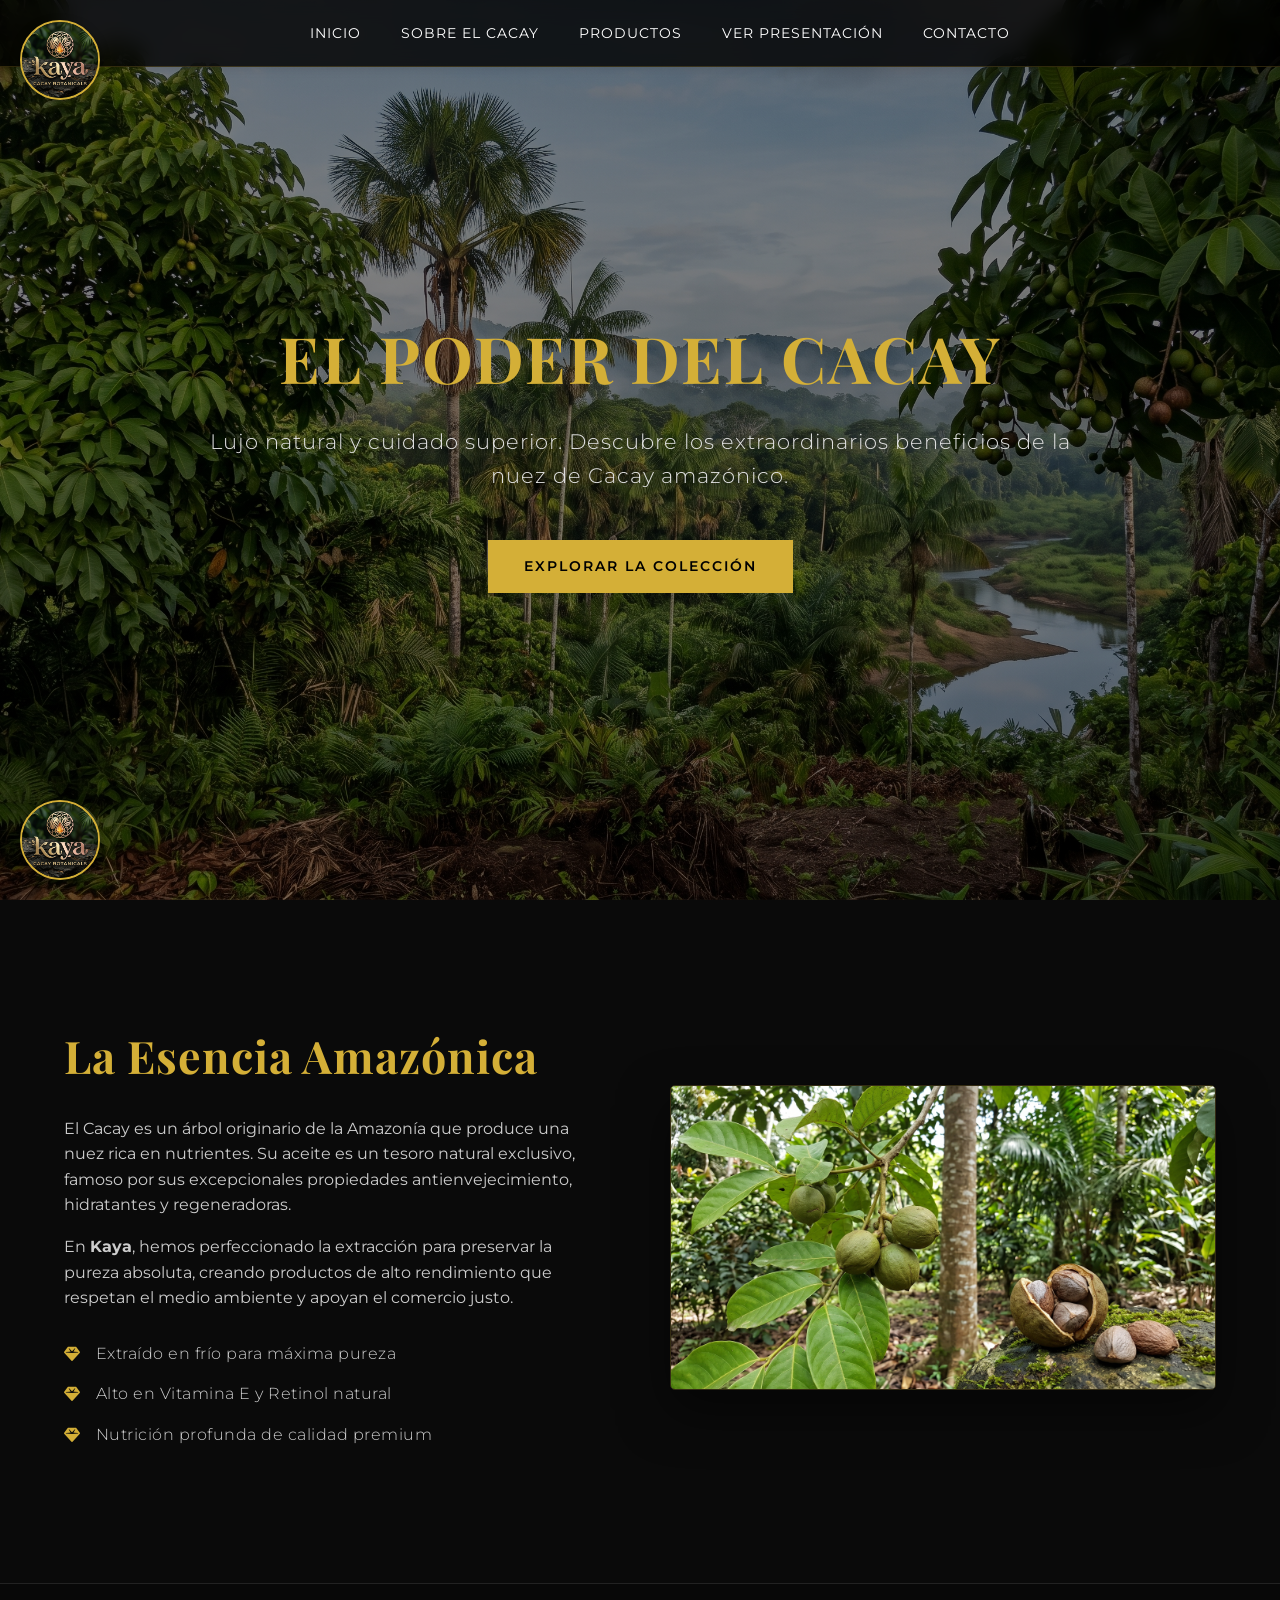
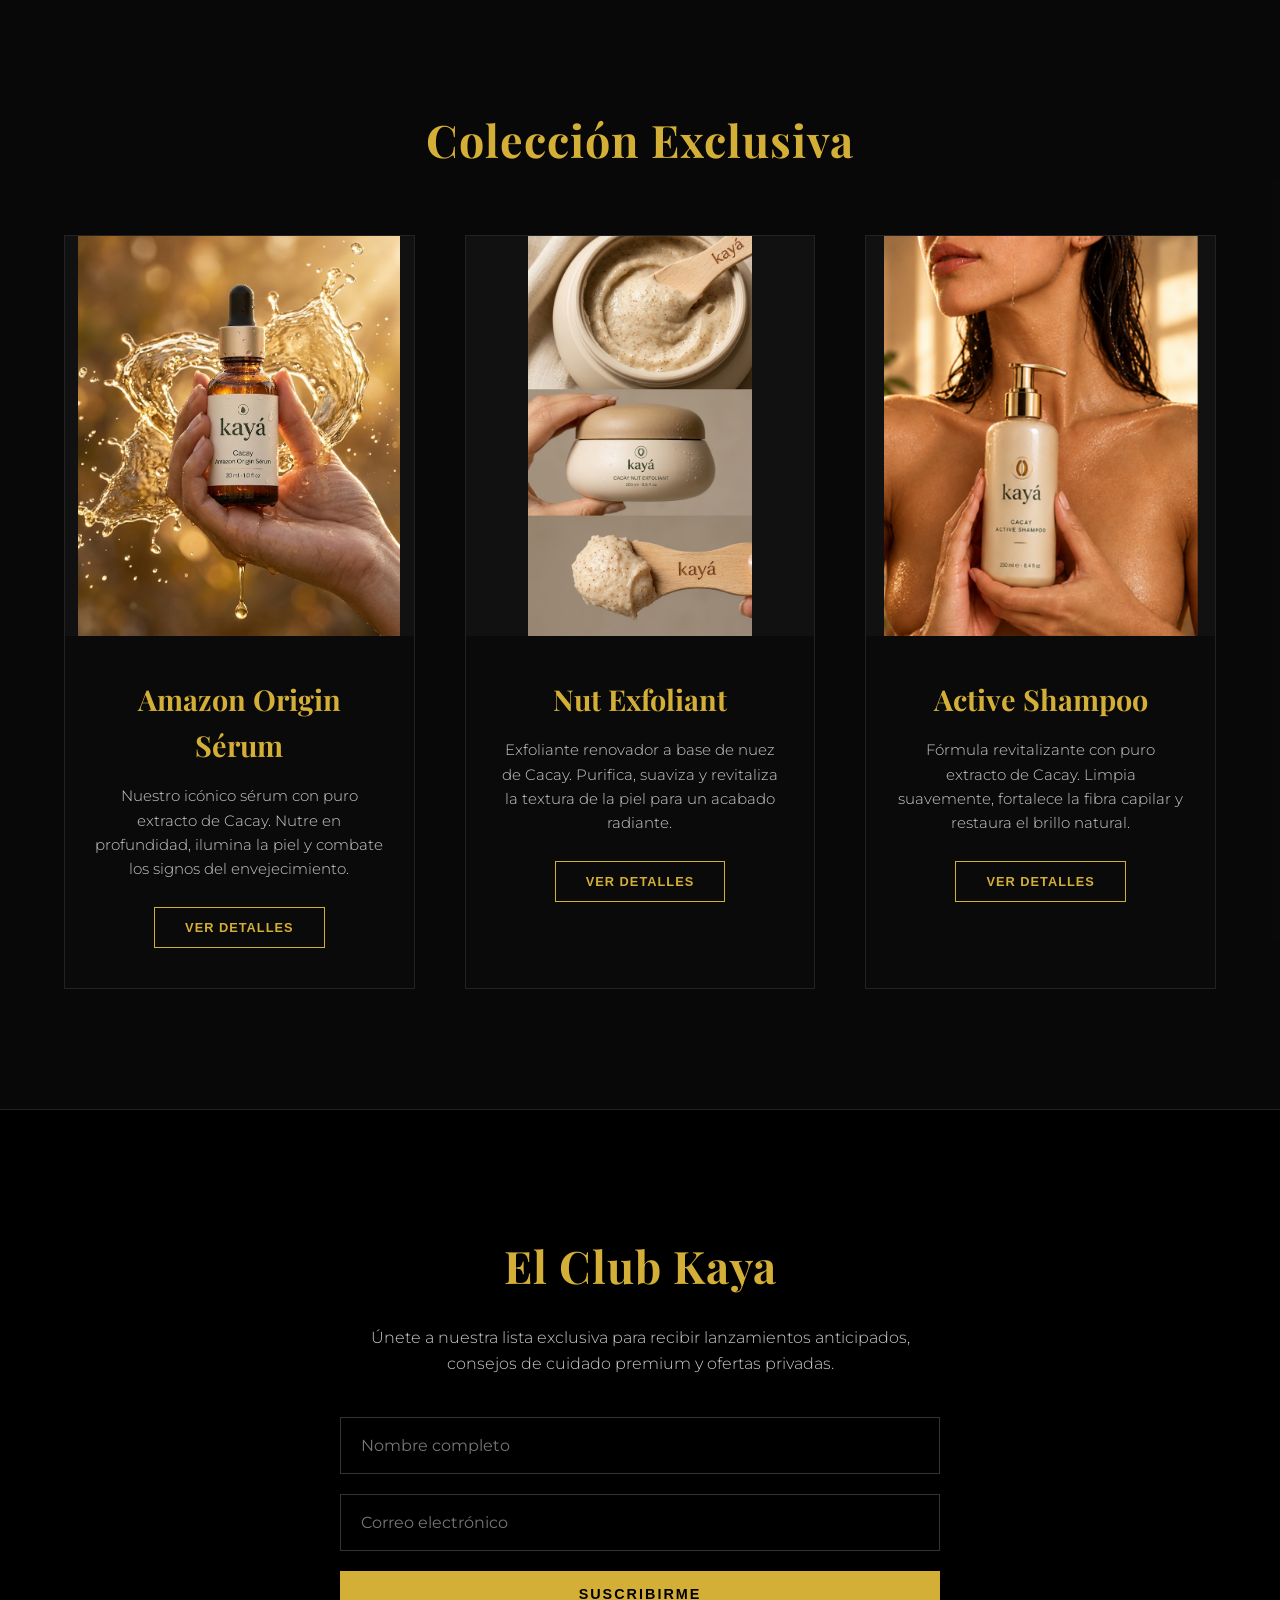
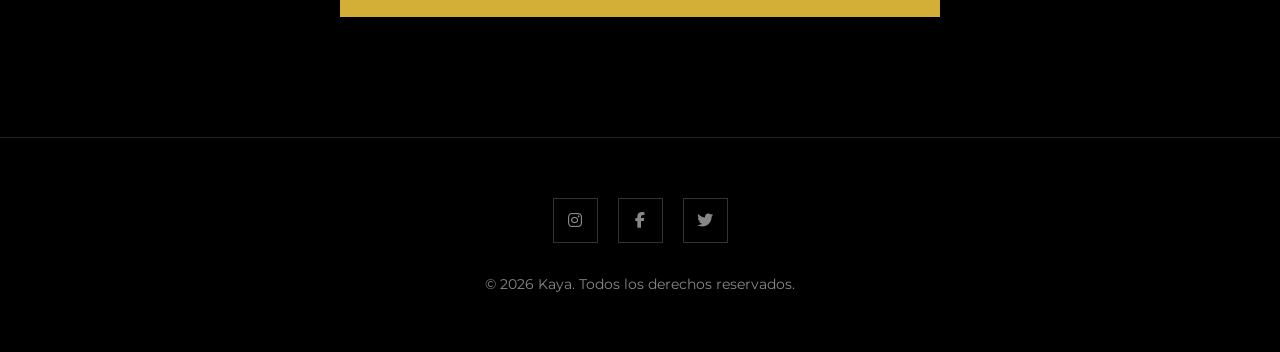
<file: index.html>
<!doctype html>
<html lang="es">
  <head>
    <meta charset="UTF-8" />
    <meta name="viewport" content="width=device-width, initial-scale=1.0" />
    <title>Kaya - El Secreto del Cacay</title>
    <link rel="stylesheet" href="style.css" />
    <!-- Font Awesome para íconos -->
    <link
      rel="stylesheet"
      href="https://cdnjs.cloudflare.com/ajax/libs/font-awesome/6.4.0/css/all.min.css"
    />
    <!-- Google Fonts -->
    <link
      href="https://fonts.googleapis.com/css2?family=Montserrat:wght@300;400;600;700&family=Playfair+Display:wght@400;600;700&display=swap"
      rel="stylesheet"
    />
  </head>
  <body>
    <img src="logo.png" class="corner-logo top-left" alt="Kaya Logo" />
    <img src="logo.png" class="corner-logo bottom-left" alt="Kaya Logo" />

    <header class="navbar">
      <nav>
        <ul class="nav-links">
          <li><a href="#home">Inicio</a></li>
          <li><a href="#about">Sobre el Cacay</a></li>
          <li><a href="#products">Productos</a></li>
          <li><a href="presentacion.html" class="nav-btn">Ver Presentación</a></li>
          <li><a href="#contact">Contacto</a></li>
        </ul>
      </nav>
      <div class="menu-toggle">
        <i class="fas fa-bars"></i>
      </div>
    </header>

    <section id="home" class="hero">
      <div class="hero-content">
        <h1 class="fade-in">El poder del Cacay</h1>
        <p class="fade-in delay-1">
          Lujo natural y cuidado superior. Descubre los extraordinarios
          beneficios de la nuez de Cacay amazónico.
        </p>
        <a href="#products" class="btn fade-in delay-2"
          >Explorar la colección</a
        >
      </div>
    </section>

    <section id="about" class="about">
      <div class="about-container">
        <div class="about-text slide-in-left">
          <h2>La Esencia Amazónica</h2>
          <p>
            El Cacay es un árbol originario de la Amazonía que produce una nuez
            rica en nutrientes. Su aceite es un tesoro natural exclusivo, famoso
            por sus excepcionales propiedades antienvejecimiento, hidratantes y
            regeneradoras.
          </p>
          <p>
            En <strong>Kaya</strong>, hemos perfeccionado la extracción para
            preservar la pureza absoluta, creando productos de alto rendimiento
            que respetan el medio ambiente y apoyan el comercio justo.
          </p>
          <ul>
            <li>
              <i class="fas fa-gem"></i> Extraído en frío para máxima pureza
            </li>
            <li>
              <i class="fas fa-gem"></i> Alto en Vitamina E y Retinol natural
            </li>
            <li>
              <i class="fas fa-gem"></i> Nutrición profunda de calidad premium
            </li>
          </ul>
        </div>
        <div class="about-image slide-in-right">
          <img src="plant.jpg" alt="Cacay natural" />
        </div>
      </div>
    </section>

    <section id="products" class="products products-bg">
      <div class="products-overlay"></div>
      <div class="products-content-wrapper">
        <h2>Colección Exclusiva</h2>
        <div class="product-grid">
        <div class="product-card fade-up" tabindex="0">
          <div class="product-image">
            <img src="product2.jpg" alt="Cacay Amazon Origin Sérum" />
            <div class="product-details-overlay">
              <div class="details-content">
                <h4>Beneficios:</h4>
                <ul>
                  <li>Nutrición profunda inmediata</li>
                  <li>Iluminación natural de la piel</li>
                  <li>Potente acción antienvejecimiento</li>
                </ul>
                <h4>Modo de uso:</h4>
                <p>Aplicar 2-3 gotas en el rostro limpio de día o de noche, masajeando suavemente.</p>
                <button class="btn-close-details"><i class="fas fa-times"></i> Volver</button>
              </div>
            </div>
          </div>
          <div class="product-info">
            <h3>Amazon Origin Sérum</h3>
            <p>
              Nuestro icónico sérum con puro extracto de Cacay. Nutre en
              profundidad, ilumina la piel y combate los signos del envejecimiento.
            </p>
            <button class="btn-secondary btn-more-info">Ver Detalles</button>
          </div>
        </div>

        <div class="product-card fade-up delay-1" tabindex="0">
          <div class="product-image">
            <img src="product1.jpg" alt="Cacay Nut Exfoliant" />
            <div class="product-details-overlay">
              <div class="details-content">
                <h4>Beneficios:</h4>
                <ul>
                  <li>Purifica y limpia los poros</li>
                  <li>Suaviza la textura de la piel</li>
                  <li>Revitaliza el tono natural</li>
                </ul>
                <h4>Modo de uso:</h4>
                <p>Masajear suavemente sobre la piel húmeda 1-2 veces por semana y enjuagar.</p>
                <button class="btn-close-details"><i class="fas fa-times"></i> Volver</button>
              </div>
            </div>
          </div>
          <div class="product-info">
            <h3>Nut Exfoliant</h3>
            <p>
              Exfoliante renovador a base de nuez de Cacay. Purifica, suaviza
              y revitaliza la textura de la piel para un acabado radiante.
            </p>
            <button class="btn-secondary btn-more-info">Ver Detalles</button>
          </div>
        </div>

        <div class="product-card fade-up delay-2" tabindex="0">
          <div class="product-image">
            <img src="reference1.png" alt="Cacay Active Shampoo" />
            <div class="product-details-overlay">
              <div class="details-content">
                <h4>Beneficios:</h4>
                <ul>
                  <li>Limpia sin resecar</li>
                  <li>Fortalece la fibra capilar</li>
                  <li>Restaura el brillo y suavidad</li>
                </ul>
                <h4>Modo de uso:</h4>
                <p>Aplicar sobre el cabello húmedo, masajear el cuero cabelludo y enjuagar con abundante agua.</p>
                <button class="btn-close-details"><i class="fas fa-times"></i> Volver</button>
              </div>
            </div>
          </div>
          <div class="product-info">
            <h3>Active Shampoo</h3>
            <p>
              Fórmula revitalizante con puro extracto de Cacay. Limpia
              suavemente, fortalece la fibra capilar y restaura el brillo natural.
            </p>
            <button class="btn-secondary btn-more-info">Ver Detalles</button>
          </div>
        </div>
      </div>
      </div>
    </section>

    <section id="contact" class="contact bottom-bg-section">
      <div class="contact-container fade-in">
        <h2>El Club Kaya</h2>
        <p>
          Únete a nuestra lista exclusiva para recibir lanzamientos anticipados,
          consejos de cuidado premium y ofertas privadas.
        </p>
        <form id="contact-form">
          <input type="text" placeholder="Nombre completo" required />
          <input type="email" placeholder="Correo electrónico" required />
          <button type="submit" class="btn">Suscribirme</button>
        </form>
      </div>
    </section>

    <footer>
      <div class="footer-content">
        <div class="social-links">
          <a href="#"><i class="fab fa-instagram"></i></a>
          <a href="#"><i class="fab fa-facebook-f"></i></a>
          <a href="#"><i class="fab fa-twitter"></i></a>
        </div>
        <p>&copy; <span id="current-year">2023</span> Kaya. Todos los derechos reservados.</p>
      </div>
    </footer>

    <script src="script.js"></script>
  </body>
</html>
</file>
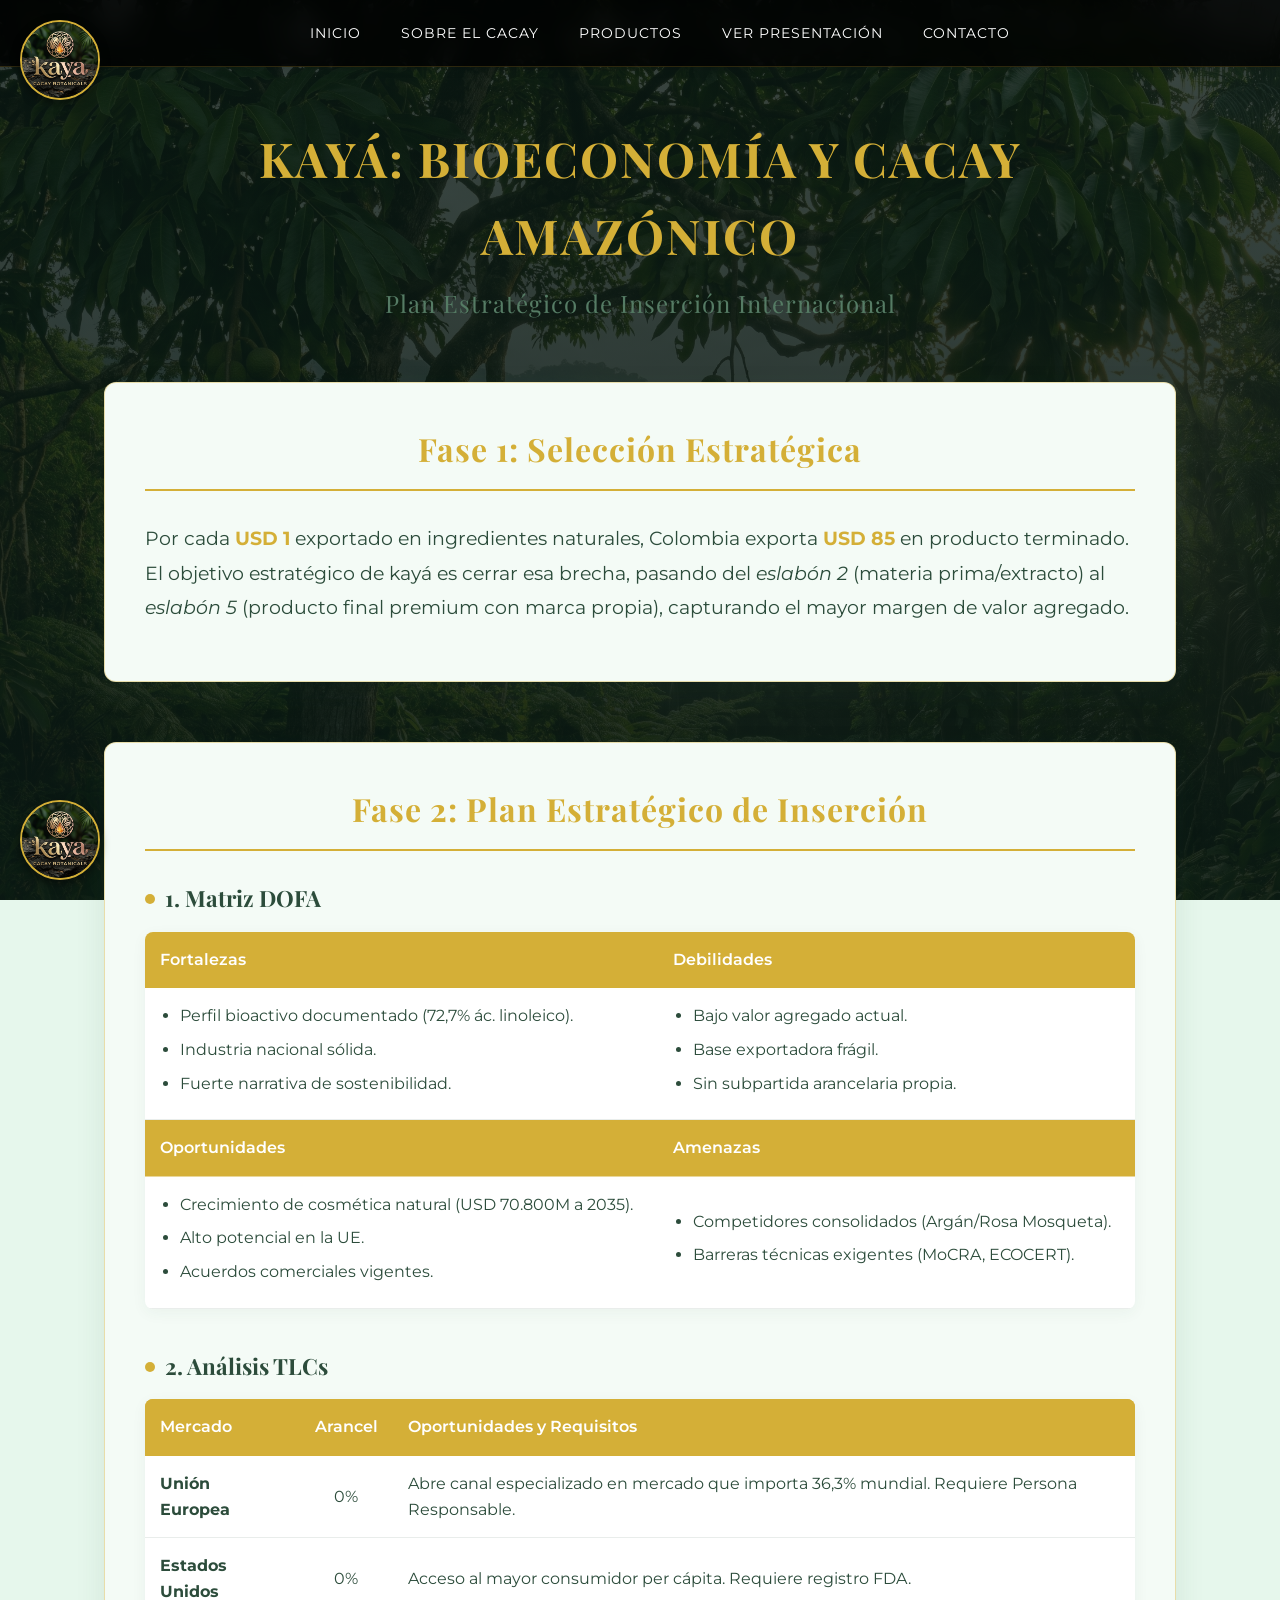
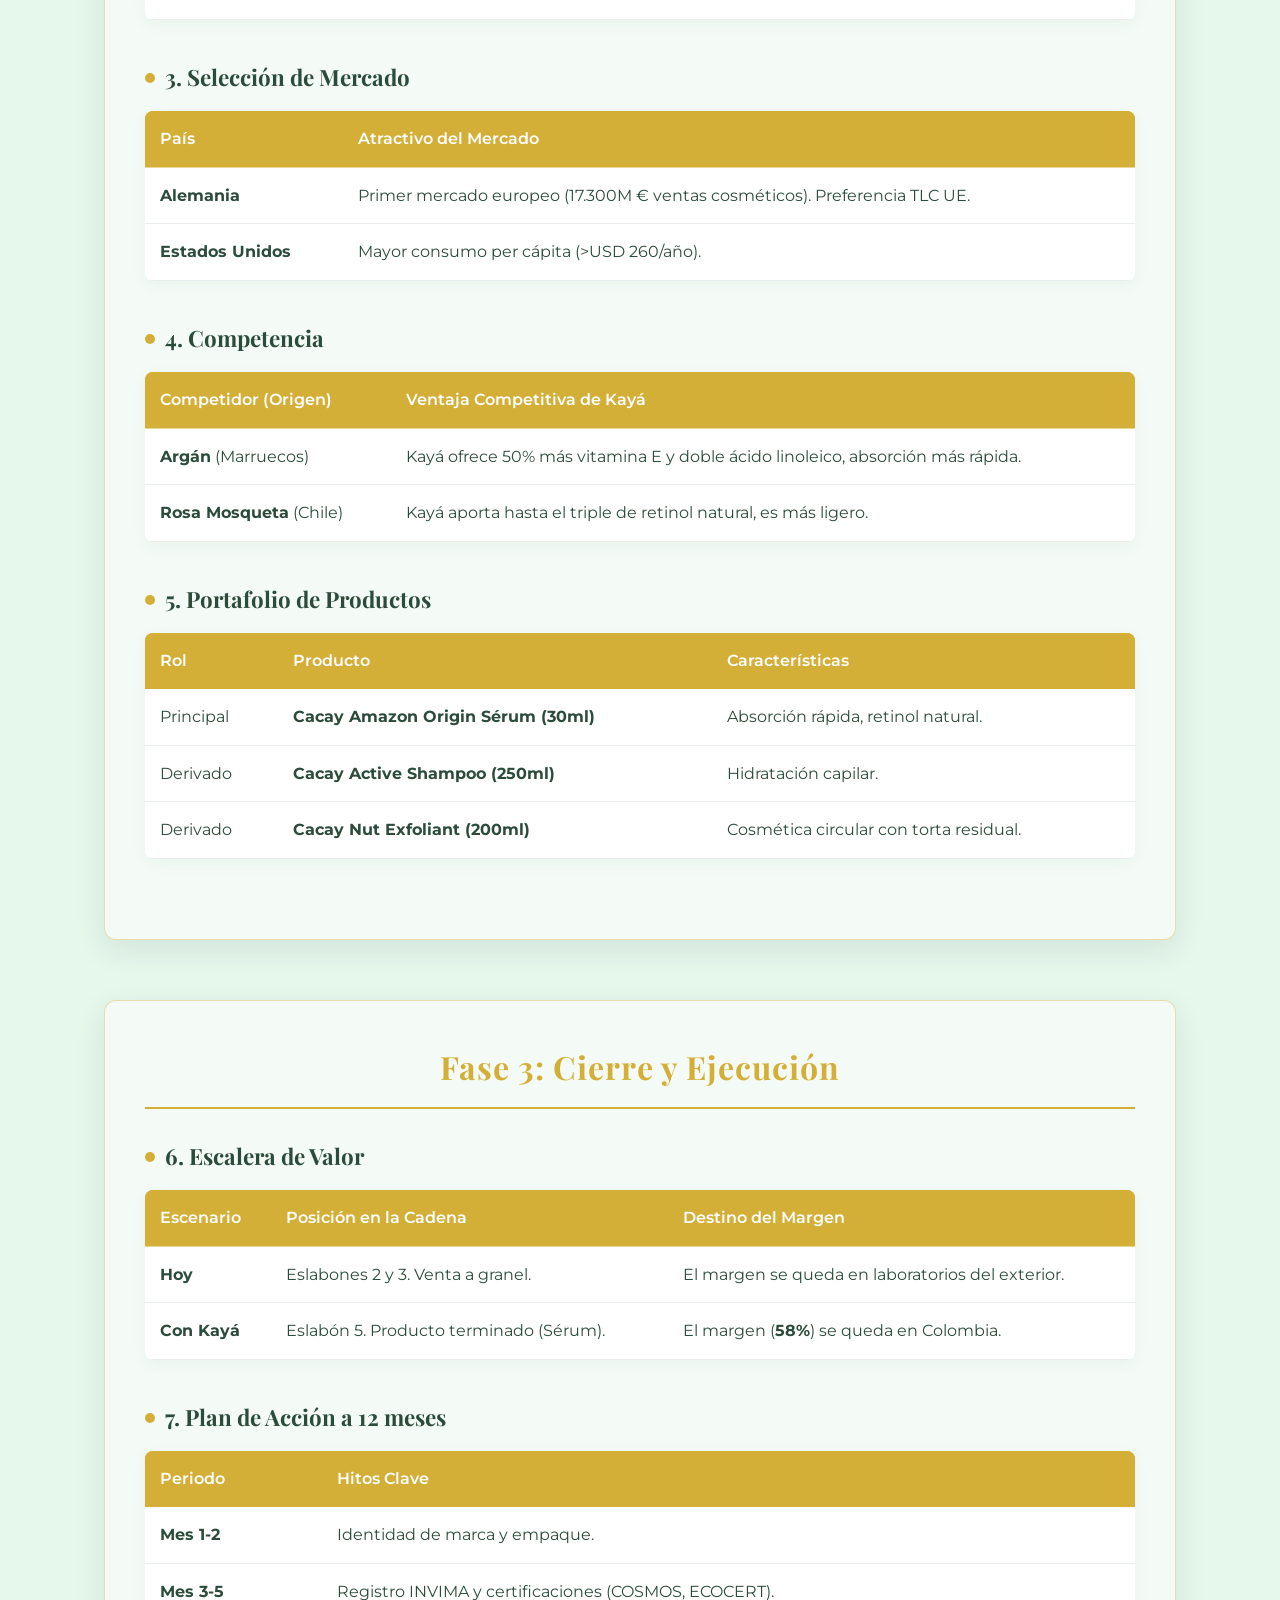
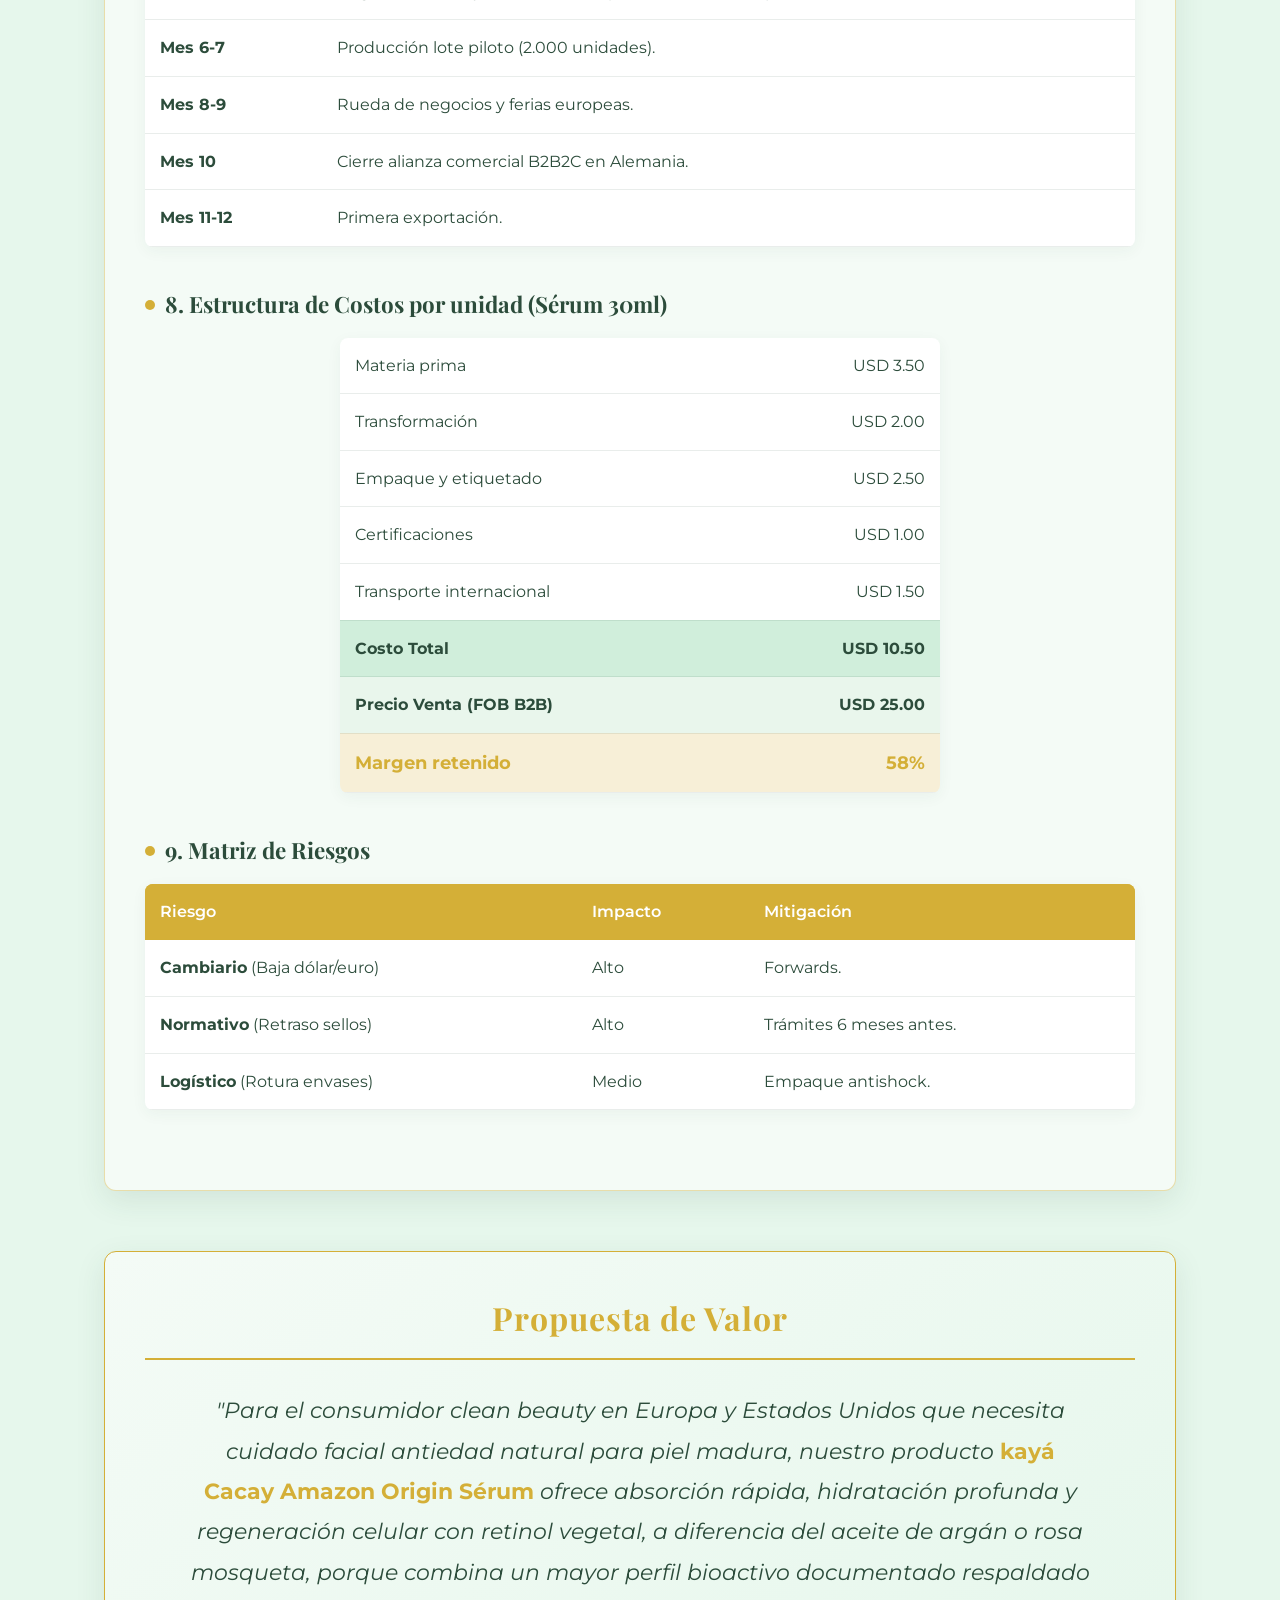
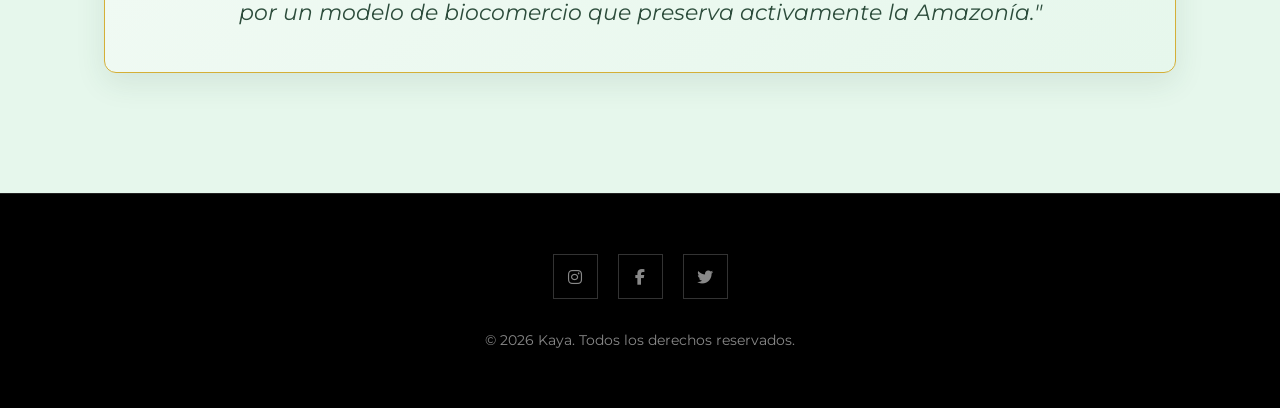
<file: presentacion.html>
<!doctype html>
<html lang="es">
  <head>
    <meta charset="UTF-8" />
    <meta name="viewport" content="width=device-width, initial-scale=1.0" />
    <title>kayá: Bioeconomía y Cacay Amazónico - Presentación</title>
    <link rel="stylesheet" href="style.css" />
    <!-- Font Awesome para íconos -->
    <link
      rel="stylesheet"
      href="https://cdnjs.cloudflare.com/ajax/libs/font-awesome/6.4.0/css/all.min.css"
    />
    <!-- Google Fonts -->
    <link
      href="https://fonts.googleapis.com/css2?family=Montserrat:wght@300;400;600;700&family=Playfair+Display:wght@400;600;700&display=swap"
      rel="stylesheet"
    />
  </head>
  <body class="presentation-body">
    <img src="logo.png" class="corner-logo top-left" alt="Kaya Logo" />
    <img src="logo.png" class="corner-logo bottom-left" alt="Kaya Logo" />

    <header class="navbar">
      <nav>
        <ul class="nav-links">
          <li><a href="index.html">Inicio</a></li>
          <li><a href="index.html#about">Sobre el Cacay</a></li>
          <li><a href="index.html#products">Productos</a></li>
          <li><a href="presentacion.html" class="nav-btn active">Ver Presentación</a></li>
          <li><a href="index.html#contact">Contacto</a></li>
        </ul>
      </nav>
      <div class="menu-toggle">
        <i class="fas fa-bars"></i>
      </div>
    </header>

    <main class="presentation-container">
      <div class="presentation-header text-center">
        <h1 class="text-gold title-main">kayá: Bioeconomía y Cacay Amazónico</h1>
        <h2 class="subtitle-main">Plan Estratégico de Inserción Internacional</h2>
      </div>

      <section class="presentation-section fade-up">
        <h2 class="section-title">Fase 1: Selección Estratégica</h2>
        <div class="intro-box">
          <p>
            Por cada <strong>USD 1</strong> exportado en ingredientes naturales, Colombia exporta <strong>USD 85</strong> en producto terminado. El objetivo estratégico de kayá es cerrar esa brecha, pasando del <em>eslabón 2</em> (materia prima/extracto) al <em>eslabón 5</em> (producto final premium con marca propia), capturando el mayor margen de valor agregado.
          </p>
        </div>
      </section>

      <section class="presentation-section fade-up delay-1">
        <h2 class="section-title">Fase 2: Plan Estratégico de Inserción</h2>

        <article class="matrix-article">
          <h3>1. Matriz DOFA</h3>
          <table class="styled-table matrix-table">
            <tr>
              <th>Fortalezas</th>
              <th>Debilidades</th>
            </tr>
            <tr>
              <td>
                <ul>
                  <li>Perfil bioactivo documentado (72,7% ác. linoleico).</li>
                  <li>Industria nacional sólida.</li>
                  <li>Fuerte narrativa de sostenibilidad.</li>
                </ul>
              </td>
              <td>
                <ul>
                  <li>Bajo valor agregado actual.</li>
                  <li>Base exportadora frágil.</li>
                  <li>Sin subpartida arancelaria propia.</li>
                </ul>
              </td>
            </tr>
            <tr>
              <th>Oportunidades</th>
              <th>Amenazas</th>
            </tr>
            <tr>
              <td>
                <ul>
                  <li>Crecimiento de cosmética natural (USD 70.800M a 2035).</li>
                  <li>Alto potencial en la UE.</li>
                  <li>Acuerdos comerciales vigentes.</li>
                </ul>
              </td>
              <td>
                <ul>
                  <li>Competidores consolidados (Argán/Rosa Mosqueta).</li>
                  <li>Barreras técnicas exigentes (MoCRA, ECOCERT).</li>
                </ul>
              </td>
            </tr>
          </table>
        </article>

        <article class="matrix-article">
          <h3>2. Análisis TLCs</h3>
          <table class="styled-table">
            <thead>
              <tr>
                <th>Mercado</th>
                <th>Arancel</th>
                <th>Oportunidades y Requisitos</th>
              </tr>
            </thead>
            <tbody>
              <tr>
                <td data-label="Mercado"><strong>Unión Europea</strong></td>
                <td class="text-center" data-label="Arancel">0%</td>
                <td data-label="Oportunidades y Requisitos">Abre canal especializado en mercado que importa 36,3% mundial. Requiere Persona Responsable.</td>
              </tr>
              <tr>
                <td data-label="Mercado"><strong>Estados Unidos</strong></td>
                <td class="text-center" data-label="Arancel">0%</td>
                <td data-label="Oportunidades y Requisitos">Acceso al mayor consumidor per cápita. Requiere registro FDA.</td>
              </tr>
            </tbody>
          </table>
        </article>

        <article class="matrix-article">
          <h3>3. Selección de Mercado</h3>
          <table class="styled-table">
            <thead>
              <tr>
                <th>País</th>
                <th>Atractivo del Mercado</th>
              </tr>
            </thead>
            <tbody>
              <tr>
                <td data-label="País"><strong>Alemania</strong></td>
                <td data-label="Atractivo del Mercado">Primer mercado europeo (17.300M € ventas cosméticos). Preferencia TLC UE.</td>
              </tr>
              <tr>
                <td data-label="Mercado"><strong>Estados Unidos</strong></td>
                <td data-label="Atractivo del Mercado">Mayor consumo per cápita (>USD 260/año).</td>
              </tr>
            </tbody>
          </table>
        </article>

        <article class="matrix-article">
          <h3>4. Competencia</h3>
          <table class="styled-table">
            <thead>
              <tr>
                <th>Competidor (Origen)</th>
                <th>Ventaja Competitiva de Kayá</th>
              </tr>
            </thead>
            <tbody>
              <tr>
                <td data-label="Competidor (Origen)"><strong>Argán</strong> (Marruecos)</td>
                <td data-label="Ventaja Competitiva de Kayá">Kayá ofrece 50% más vitamina E y doble ácido linoleico, absorción más rápida.</td>
              </tr>
              <tr>
                <td data-label="Competidor (Origen)"><strong>Rosa Mosqueta</strong> (Chile)</td>
                <td data-label="Ventaja Competitiva de Kayá">Kayá aporta hasta el triple de retinol natural, es más ligero.</td>
              </tr>
            </tbody>
          </table>
        </article>

        <article class="matrix-article">
          <h3>5. Portafolio de Productos</h3>
          <table class="styled-table">
            <thead>
              <tr>
                <th>Rol</th>
                <th>Producto</th>
                <th>Características</th>
              </tr>
            </thead>
            <tbody>
              <tr>
                <td data-label="Rol">Principal</td>
                <td data-label="Producto"><strong>Cacay Amazon Origin Sérum (30ml)</strong></td>
                <td data-label="Características">Absorción rápida, retinol natural.</td>
              </tr>
              <tr>
                <td data-label="Rol">Derivado</td>
                <td data-label="Producto"><strong>Cacay Active Shampoo (250ml)</strong></td>
                <td data-label="Características">Hidratación capilar.</td>
              </tr>
              <tr>
                <td data-label="Rol">Derivado</td>
                <td data-label="Producto"><strong>Cacay Nut Exfoliant (200ml)</strong></td>
                <td data-label="Características">Cosmética circular con torta residual.</td>
              </tr>
            </tbody>
          </table>
        </article>
      </section>

      <section class="presentation-section fade-up delay-2">
        <h2 class="section-title">Fase 3: Cierre y Ejecución</h2>

        <article class="matrix-article">
          <h3>6. Escalera de Valor</h3>
          <table class="styled-table">
            <thead>
              <tr>
                <th>Escenario</th>
                <th>Posición en la Cadena</th>
                <th>Destino del Margen</th>
              </tr>
            </thead>
            <tbody>
              <tr>
                <td data-label="Escenario"><strong>Hoy</strong></td>
                <td data-label="Posición en la Cadena">Eslabones 2 y 3. Venta a granel.</td>
                <td data-label="Destino del Margen">El margen se queda en laboratorios del exterior.</td>
              </tr>
              <tr>
                <td data-label="Escenario"><strong>Con Kayá</strong></td>
                <td data-label="Posición en la Cadena">Eslabón 5. Producto terminado (Sérum).</td>
                <td data-label="Destino del Margen">El margen (<strong>58%</strong>) se queda en Colombia.</td>
              </tr>
            </tbody>
          </table>
        </article>

        <article class="matrix-article">
          <h3>7. Plan de Acción a 12 meses</h3>
          <table class="styled-table">
            <thead>
              <tr>
                <th>Periodo</th>
                <th>Hitos Clave</th>
              </tr>
            </thead>
            <tbody>
              <tr>
                <td data-label="Periodo"><strong>Mes 1-2</strong></td>
                <td data-label="Hitos Clave">Identidad de marca y empaque.</td>
              </tr>
              <tr>
                <td data-label="Periodo"><strong>Mes 3-5</strong></td>
                <td data-label="Hitos Clave">Registro INVIMA y certificaciones (COSMOS, ECOCERT).</td>
              </tr>
              <tr>
                <td data-label="Periodo"><strong>Mes 6-7</strong></td>
                <td data-label="Hitos Clave">Producción lote piloto (2.000 unidades).</td>
              </tr>
              <tr>
                <td data-label="Periodo"><strong>Mes 8-9</strong></td>
                <td data-label="Hitos Clave">Rueda de negocios y ferias europeas.</td>
              </tr>
              <tr>
                <td data-label="Periodo"><strong>Mes 10</strong></td>
                <td data-label="Hitos Clave">Cierre alianza comercial B2B2C en Alemania.</td>
              </tr>
              <tr>
                <td data-label="Periodo"><strong>Mes 11-12</strong></td>
                <td data-label="Hitos Clave">Primera exportación.</td>
              </tr>
            </tbody>
          </table>
        </article>

        <article class="matrix-article">
          <h3>8. Estructura de Costos por unidad (Sérum 30ml)</h3>
          <table class="styled-table table-narrow">
            <tbody>
              <tr>
                <td>Materia prima</td>
                <td class="text-right">USD 3.50</td>
              </tr>
              <tr>
                <td>Transformación</td>
                <td class="text-right">USD 2.00</td>
              </tr>
              <tr>
                <td>Empaque y etiquetado</td>
                <td class="text-right">USD 2.50</td>
              </tr>
              <tr>
                <td>Certificaciones</td>
                <td class="text-right">USD 1.00</td>
              </tr>
              <tr>
                <td>Transporte internacional</td>
                <td class="text-right">USD 1.50</td>
              </tr>
              <tr class="row-highlight">
                <td><strong>Costo Total</strong></td>
                <td class="text-right"><strong>USD 10.50</strong></td>
              </tr>
              <tr class="row-success">
                <td><strong>Precio Venta (FOB B2B)</strong></td>
                <td class="text-right"><strong>USD 25.00</strong></td>
              </tr>
              <tr class="row-gold">
                <td><strong>Margen retenido</strong></td>
                <td class="text-right"><strong>58%</strong></td>
              </tr>
            </tbody>
          </table>
        </article>

        <article class="matrix-article">
          <h3>9. Matriz de Riesgos</h3>
          <table class="styled-table">
            <thead>
              <tr>
                <th>Riesgo</th>
                <th>Impacto</th>
                <th>Mitigación</th>
              </tr>
            </thead>
            <tbody>
              <tr>
                <td data-label="Riesgo"><strong>Cambiario</strong> (Baja dólar/euro)</td>
                <td data-label="Impacto">Alto</td>
                <td data-label="Mitigación">Forwards.</td>
              </tr>
              <tr>
                <td data-label="Riesgo"><strong>Normativo</strong> (Retraso sellos)</td>
                <td data-label="Impacto">Alto</td>
                <td data-label="Mitigación">Trámites 6 meses antes.</td>
              </tr>
              <tr>
                <td data-label="Riesgo"><strong>Logístico</strong> (Rotura envases)</td>
                <td data-label="Impacto">Medio</td>
                <td data-label="Mitigación">Empaque antishock.</td>
              </tr>
            </tbody>
          </table>
        </article>
      </section>

      <section class="presentation-section final-section fade-up delay-3 text-center">
        <h2 class="section-title">Propuesta de Valor</h2>
        <p class="value-prop-text">
          "Para el consumidor <em>clean beauty</em> en Europa y Estados Unidos que necesita cuidado facial antiedad natural para piel madura, nuestro producto <strong>kayá Cacay Amazon Origin Sérum</strong> ofrece absorción rápida, hidratación profunda y regeneración celular con retinol vegetal, a diferencia del aceite de argán o rosa mosqueta, porque combina un mayor perfil bioactivo documentado respaldado por un modelo de biocomercio que preserva activamente la Amazonía."
        </p>
      </section>
    </main>

    <footer>
      <div class="footer-content">
        <div class="social-links">
          <a href="#"><i class="fab fa-instagram"></i></a>
          <a href="#"><i class="fab fa-facebook-f"></i></a>
          <a href="#"><i class="fab fa-twitter"></i></a>
        </div>
        <p>&copy; <span id="current-year">2026</span> Kaya. Todos los derechos reservados.</p>
      </div>
    </footer>

    <script src="script.js"></script>
  </body>
</html>
</file>
<file: style.css>
:root {
  --primary-color: #d4af37; /* Dorado metálico */
  --secondary-color: #b08d28; /* Dorado más oscuro */
  --text-color: #ffffff; /* Texto blanco para modo oscuro */
  --text-color-dark: #333333; /* Texto oscuro */
  --light-bg: #1a1a1a; /* Gris muy oscuro */
  --white: #0a0a0a; /* Casi negro */
  --dark-bg: #000000; /* Negro puro */
  --mint-bg: #e6f7ec; /* Fondo menta claro */
  --mint-light-bg: #f4fbf6; /* Fondo menta más claro para secciones */
  --mint-dark-bg: #d0eedb; /* Fondo menta oscuro para highlights */
  --mint-text: #2c4c3b; /* Texto verde oscuro */
  --transition: all 0.3s ease;
}

* {
  margin: 0;
  padding: 0;
  box-sizing: border-box;
}

html {
  scroll-behavior: smooth;
}

body {
  font-family: "Montserrat", sans-serif;
  color: var(--text-color);
  line-height: 1.6;
  background-color: var(--dark-bg);
  overflow-x: hidden;
}

h1, h2, h3, .logo, .footer-logo {
  font-family: "Playfair Display", serif;
}

/* Logos de las esquinas */
.corner-logo {
  position: fixed;
  width: 80px;
  height: 80px;
  border-radius: 50%;
  object-fit: cover;
  z-index: 2000;
  box-shadow: 0 4px 10px rgba(0, 0, 0, 0.5);
  border: 2px solid var(--primary-color);
  transition: transform 0.3s ease;
}

.corner-logo:hover {
  transform: scale(1.1) rotate(5deg);
}

.top-left {
  top: 20px;
  left: 20px;
}

.bottom-left {
  bottom: 20px;
  left: 20px;
}

/* Tipografía */
h1 {
  font-size: 4rem;
  font-weight: 700;
  margin-bottom: 1rem;
  color: var(--primary-color);
  text-transform: uppercase;
  letter-spacing: 2px;
}

h2 {
  font-size: 2.8rem;
  color: var(--primary-color);
  margin-bottom: 1.5rem;
  text-align: center;
  letter-spacing: 1px;
}

h3 {
  font-size: 1.8rem;
  margin-bottom: 1rem;
  color: var(--primary-color);
}

p {
  margin-bottom: 1rem;
  color: #cccccc;
}

/* Botones */
.btn {
  display: inline-block;
  padding: 14px 35px;
  background-color: var(--primary-color);
  color: var(--dark-bg);
  text-decoration: none;
  font-weight: 600;
  border-radius: 0;
  border: 1px solid var(--primary-color);
  cursor: pointer;
  transition: var(--transition);
  text-transform: uppercase;
  letter-spacing: 2px;
  font-size: 0.9rem;
}

.btn:hover {
  background-color: transparent;
  color: var(--primary-color);
  box-shadow: 0 0 15px rgba(212, 175, 55, 0.4);
}

.btn-secondary {
  display: inline-block;
  padding: 12px 30px;
  background-color: transparent;
  color: var(--primary-color);
  border: 1px solid var(--primary-color);
  text-decoration: none;
  font-weight: 600;
  border-radius: 0;
  cursor: pointer;
  transition: var(--transition);
  text-transform: uppercase;
  letter-spacing: 1px;
  font-size: 0.8rem;
}

.btn-secondary:hover {
  background-color: var(--primary-color);
  color: var(--dark-bg);
}

/* Navegación */
.navbar {
  position: fixed;
  top: 0;
  left: 0;
  width: 100%;
  display: flex;
  justify-content: center;
  align-items: center;
  padding: 20px 5%;
  background-color: rgba(0, 0, 0, 0.8);
  backdrop-filter: blur(10px);
  border-bottom: 1px solid rgba(212, 175, 55, 0.2);
  z-index: 1000;
  transition: var(--transition);
}

.navbar.hidden {
  transform: translateY(-100%);
}

.nav-links {
  display: flex;
  list-style: none;
}

.nav-links li {
  margin-left: 40px;
}

.nav-links a {
  text-decoration: none;
  color: var(--text-color);
  font-weight: 400;
  letter-spacing: 1px;
  transition: var(--transition);
  position: relative;
  text-transform: uppercase;
  font-size: 0.9rem;
}

.nav-links a::after {
  content: "";
  position: absolute;
  bottom: -8px;
  left: 0;
  width: 0;
  height: 1px;
  background-color: var(--primary-color);
  transition: var(--transition);
}

.nav-links a:hover {
  color: var(--primary-color);
}

.nav-links a:hover::after {
  width: 100%;
}

.menu-toggle {
  display: none;
  font-size: 1.5rem;
  color: var(--primary-color);
  cursor: pointer;
}

/* Sección Hero con Parallax */
.hero {
  height: 100vh;
  background:
    linear-gradient(rgba(0, 0, 0, 0.5), rgba(0, 0, 0, 0.5)),
    url("hero-new.jpg") no-repeat center center/cover;
  background-attachment: fixed;
  display: flex;
  align-items: center;
  justify-content: center;
  text-align: center;
  padding: 0 20px;
}

.hero-content {
  max-width: 900px;
}

.hero-content p {
  font-size: 1.3rem;
  margin-bottom: 3rem;
  color: #e0e0e0;
  font-weight: 300;
  letter-spacing: 1px;
}

/* Sección Sobre el Cacay */
.about {
  padding: 120px 5%;
  background-color: var(--white);
  border-bottom: 1px solid #222;
}

.about-container {
  display: flex;
  align-items: center;
  justify-content: space-between;
  max-width: 1200px;
  margin: 0 auto;
  gap: 60px;
}

.about-text {
  flex: 1;
}

.about-text h2 {
  text-align: left;
}

.about-text ul {
  list-style: none;
  margin-top: 30px;
}

.about-text li {
  margin-bottom: 15px;
  display: flex;
  align-items: center;
  color: #cccccc;
  font-weight: 300;
  letter-spacing: 0.5px;
}

.about-text i {
  color: var(--primary-color);
  margin-right: 15px;
}

.about-image {
  flex: 1;
}

.about-image img {
  width: 100%;
  border-radius: 5px;
  box-shadow: 0 20px 50px rgba(0, 0, 0, 0.5);
  border: 1px solid rgba(212, 175, 55, 0.2);
}

/* Sección Productos */
.products-bg {
  position: relative;
  background-image: url('products-bg.png');
  background-size: cover;
  background-position: center;
  background-attachment: fixed;
}

.products-overlay {
  position: absolute;
  top: 0;
  left: 0;
  width: 100%;
  height: 100%;
  background-color: rgba(10, 10, 10, 0.85); /* Dark overlay to match theme */
  z-index: 1;
}

.products-content-wrapper {
  position: relative;
  z-index: 2;
}

.products {
  padding: 120px 5%;
  background-color: transparent;
}

.product-grid {
  display: grid;
  grid-template-columns: repeat(auto-fit, minmax(350px, 1fr));
  gap: 50px;
  max-width: 1200px;
  margin: 0 auto;
  margin-top: 60px;
}

.product-card {
  background-color: var(--white);
  padding: 0;
  text-align: center;
  transition: var(--transition);
  border: 1px solid #222;
  position: relative;
  overflow: hidden;
}

.product-card:hover {
  transform: translateY(-10px);
  box-shadow: 0 25px 50px rgba(212, 175, 55, 0.15);
  border-color: rgba(212, 175, 55, 0.5);
}

.product-image {
  width: 100%;
  height: 400px;
  background-color: #111;
  display: flex;
  align-items: center;
  justify-content: center;
  overflow: hidden;
}

.product-image img {
  width: 100%;
  height: 100%;
  object-fit: contain;
  transition: transform 0.5s ease;
}

.product-card:hover .product-image img {
  transform: scale(1.05);
}

/* Overlay de detalles del producto */
.product-details-overlay {
  position: absolute;
  top: 0;
  left: 0;
  width: 100%;
  height: 100%;
  background-color: rgba(10, 10, 10, 0.95);
  color: var(--text-color);
  box-sizing: border-box;
  display: flex;
  align-items: center;
  justify-content: center;
  text-align: left;
  padding: 30px;
  opacity: 0;
  visibility: hidden;
  transition: var(--transition);
  z-index: 10;
  backdrop-filter: blur(5px);
}

.product-card.show-details .product-details-overlay {
  opacity: 1;
  visibility: visible;
}

.details-content h4 {
  color: var(--primary-color);
  margin-bottom: 10px;
  font-size: 1.1rem;
}

.details-content ul {
  list-style: none;
  margin-bottom: 20px;
}

.details-content ul li {
  margin-bottom: 5px;
  font-size: 0.9rem;
  display: flex;
  align-items: center;
}

.details-content ul li::before {
  content: "\f00c"; /* FontAwesome check */
  font-family: "Font Awesome 6 Free";
  font-weight: 900;
  color: var(--primary-color);
  margin-right: 10px;
  font-size: 0.8rem;
}

.details-content p {
  font-size: 0.9rem;
  line-height: 1.4;
  margin-bottom: 20px;
}

.btn-close-details {
  background: transparent;
  border: 1px solid var(--primary-color);
  color: var(--primary-color);
  padding: 8px 15px;
  cursor: pointer;
  transition: var(--transition);
  font-family: "Montserrat", sans-serif;
  text-transform: uppercase;
  font-size: 0.8rem;
  letter-spacing: 1px;
}

.btn-close-details:hover {
  background: var(--primary-color);
  color: var(--dark-bg);
}

.product-info {
  padding: 40px 30px;
}

.product-info p {
  font-weight: 300;
  font-size: 0.95rem;
  margin-bottom: 25px;
}

/* Sección Contacto */
.contact {
  padding: 120px 5%;
  background-color: var(--light-bg);
  border-top: 1px solid #222;
  text-align: center;
}

.bottom-bg-section {
  background:
    linear-gradient(rgba(0, 0, 0, 0.7), rgba(0, 0, 0, 0.9)),
    url("hero-bg.png") no-repeat center center/cover;
  background-attachment: fixed;
}

.contact-container {
  max-width: 600px;
  margin: 0 auto;
}

.contact p {
  margin-bottom: 40px;
  font-weight: 300;
}

#contact-form {
  display: flex;
  flex-direction: column;
  gap: 20px;
}

#contact-form input {
  padding: 18px 20px;
  background-color: var(--dark-bg);
  border: 1px solid #333;
  color: var(--text-color);
  outline: none;
  font-family: "Montserrat", sans-serif;
  font-size: 1rem;
  transition: var(--transition);
}

#contact-form input:focus {
  border-color: var(--primary-color);
}

/* Footer */
footer {
  background-color: var(--dark-bg);
  border-top: 1px solid #222;
  padding: 60px 5% 40px;
  text-align: center;
}

.footer-content {
  max-width: 1200px;
  margin: 0 auto;
  display: flex;
  flex-direction: column;
  align-items: center;
  gap: 30px;
}

.footer-content p {
  color: #888;
  font-size: 0.9rem;
}

.social-links {
  display: flex;
  gap: 20px;
}

.social-links a {
  display: flex;
  align-items: center;
  justify-content: center;
  width: 45px;
  height: 45px;
  background-color: transparent;
  border: 1px solid #333;
  color: #888;
  border-radius: 0;
  text-decoration: none;
  transition: var(--transition);
}

.social-links a:hover {
  border-color: var(--primary-color);
  color: var(--primary-color);
  transform: translateY(-5px);
}

/* Animaciones */
.fade-in {
  opacity: 0;
  transform: translateY(30px);
  transition: opacity 1s ease, transform 1s ease;
}

.fade-in.visible {
  opacity: 1;
  transform: translateY(0);
}

.slide-in-left {
  opacity: 0;
  transform: translateX(-50px);
  transition: opacity 1s ease, transform 1s ease;
}

.slide-in-left.visible {
  opacity: 1;
  transform: translateX(0);
}

.slide-in-right {
  opacity: 0;
  transform: translateX(50px);
  transition: opacity 1s ease, transform 1s ease;
}

.slide-in-right.visible {
  opacity: 1;
  transform: translateX(0);
}

.fade-up {
  opacity: 0;
  transform: translateY(50px);
  transition: opacity 0.8s ease, transform 0.8s ease;
}

.fade-up.visible {
  opacity: 1;
  transform: translateY(0);
}

.delay-1 {
  transition-delay: 0.2s;
}

.delay-2 {
  transition-delay: 0.4s;
}

/* Responsive */
@media (max-width: 768px) {
  .menu-toggle {
    display: block;
  }

  .nav-links {
    position: fixed;
    top: 79px;
    left: -100%;
    width: 100%;
    height: calc(100vh - 79px);
    background-color: var(--dark-bg);
    flex-direction: column;
    align-items: center;
    justify-content: center;
    transition: var(--transition);
  }

  .nav-links.active {
    left: 0;
  }

  .nav-links li {
    margin: 25px 0;
  }

  h1 {
    font-size: 2.8rem;
  }

  h2 {
    font-size: 2.2rem;
  }

  .about-container {
    flex-direction: column;
  }

  .about-image {
    width: 100%;
  }
}

/* ====== ESTILOS PREMIUM PARA LA PRESENTACIÓN ====== */
.presentation-body {
  background-color: var(--mint-bg);
  background-image: linear-gradient(rgba(10, 25, 20, 0.8), rgba(10, 25, 20, 0.9)), url('presentacion-bg.jpg');
  background-size: cover;
  background-position: center;
  background-attachment: fixed;
  color: var(--text-light);
}

.presentation-container {
  padding: 120px 5% 60px;
  max-width: 1200px;
  margin: 0 auto;
}

.presentation-header {
  margin-bottom: 60px;
}

.title-main {
  font-size: 3rem;
  color: var(--primary-color);
  margin-bottom: 10px;
}

.subtitle-main {
  font-size: 1.5rem;
  color: #557b64;
  font-weight: 300;
}

.presentation-section {
  margin-bottom: 60px;
  background-color: var(--mint-light-bg);
  padding: 40px;
  border-radius: 12px;
  border: 1px solid rgba(212, 175, 55, 0.4);
  box-shadow: 0 10px 30px rgba(44, 76, 59, 0.1);
}

.section-title {
  color: var(--primary-color);
  border-bottom: 2px solid var(--primary-color);
  padding-bottom: 15px;
  margin-bottom: 30px;
  font-size: 2rem;
}

.intro-box p {
  font-size: 1.2rem;
  line-height: 1.8;
  color: var(--mint-text);
}

.intro-box strong {
  color: var(--primary-color);
}

.matrix-article {
  margin-bottom: 40px;
}

.matrix-article h3 {
  color: var(--mint-text);
  font-size: 1.4rem;
  margin-bottom: 15px;
  display: flex;
  align-items: center;
}

.matrix-article h3::before {
  content: "";
  display: inline-block;
  width: 10px;
  height: 10px;
  background-color: var(--primary-color);
  margin-right: 10px;
  border-radius: 50%;
}

/* Tablas Premium */
.styled-table {
  width: 100%;
  border-collapse: collapse;
  margin: 15px 0;
  font-size: 1rem;
  color: var(--mint-text);
  background-color: #ffffff;
  border-radius: 8px;
  overflow: hidden;
  box-shadow: 0 4px 15px rgba(44, 76, 59, 0.05);
}

.styled-table thead tr, .styled-table th {
  background-color: var(--primary-color);
  color: #fff;
  text-align: left;
  font-weight: 600;
  padding: 15px;
  border-bottom: 1px solid rgba(212, 175, 55, 0.5);
}

.styled-table tbody tr {
  border-bottom: 1px solid rgba(44, 76, 59, 0.1);
  transition: background-color 0.3s ease;
}

.styled-table tbody tr:hover {
  background-color: var(--mint-light-bg);
}

.styled-table td {
  padding: 15px;
  vertical-align: middle;
}

.matrix-table td ul {
  padding-left: 20px;
  margin: 0;
}

.matrix-table td ul li {
  margin-bottom: 8px;
}

.table-narrow {
  max-width: 600px;
  margin: 15px auto;
}

.row-highlight {
  background-color: var(--mint-dark-bg);
}

.row-success {
  background-color: rgba(40, 167, 69, 0.1);
  color: var(--mint-text);
}

.row-gold {
  background-color: rgba(212, 175, 55, 0.2);
  color: var(--primary-color);
  font-size: 1.1rem;
}

.text-right { text-align: right; }
.text-center { text-align: center; }
.text-gold { color: var(--primary-color); }

.final-section {
  background: linear-gradient(145deg, var(--mint-light-bg), var(--mint-bg));
  border-color: var(--primary-color);
}

.value-prop-text {
  font-size: 1.4rem;
  line-height: 1.8;
  font-style: italic;
  color: var(--mint-text);
  max-width: 900px;
  margin: 0 auto;
}

.value-prop-text strong {
  color: var(--primary-color);
  font-style: normal;
}

/* Responsividad Tablas */
@media (max-width: 768px) {
  .title-main { font-size: 2rem; }
  .styled-table, .styled-table tbody, .styled-table tr, .styled-table td, .styled-table th {
    display: block;
    width: 100%;
  }
  .styled-table thead { display: none; }
  .styled-table tr { margin-bottom: 15px; border: 1px solid rgba(0,0,0,0.1); border-radius: 8px; }
  .styled-table td {
    text-align: right;
    padding-left: 50%;
    position: relative;
    border-bottom: 1px solid rgba(255,255,255,0.05);
  }
  .styled-table td::before {
    content: attr(data-label);
    position: absolute;
    left: 15px;
    width: 45%;
    text-align: left;
    font-weight: 600;
    color: var(--primary-color);
  }
  .table-narrow td { text-align: right; padding-left: 15px; }
  .matrix-table th { display: block; text-align: center; }
}
</file>
